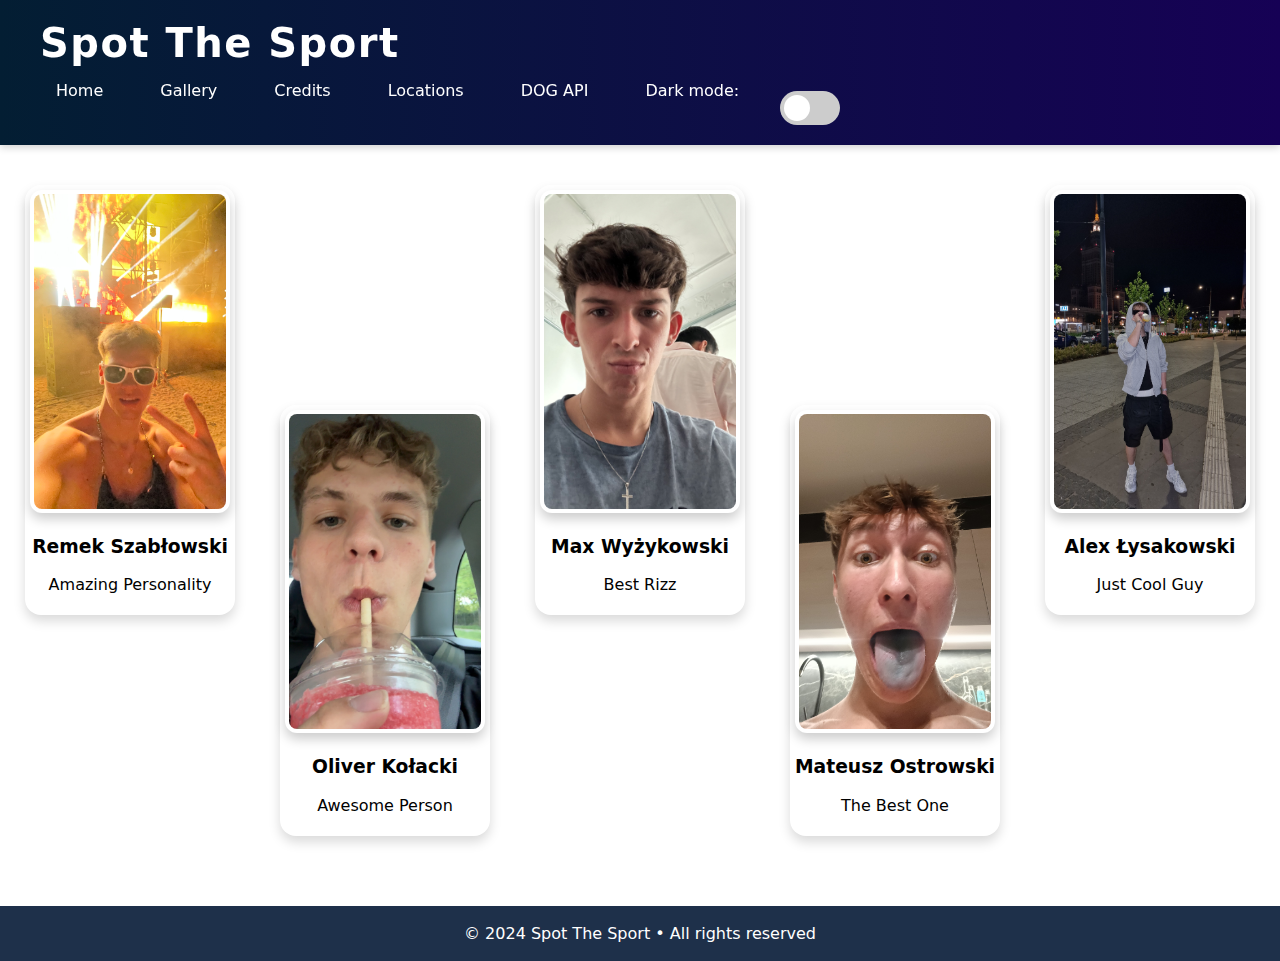
<file: credits.html>
<!DOCTYPE html>
<html lang="en">

<head>
    <meta charset="UTF-8">
    <meta name="viewport" content="width=device-width, initial-scale=1.0">
    <title>Credits</title>
    <link rel="stylesheet" href="style.css">
</head>

<body>
    <header class="welcome-header">
        <div class="container-header">
            <h1 class="title-main">Spot The Sport</h1>
            <nav class="nav-main">
                <ul class="nav-list">
                    <li class="nav-item"><a class="nav-link" href="index.html">Home</a></li>
                    <li class="nav-item"><a class="nav-link" href="gallery.html">Gallery</a></li>
                    <li class="nav-item"><a class="nav-link" href="credits.html">Credits</a></li>
                    <li class="nav-item"><a class="nav-link" href="locations.html">Locations</a></li>
                    <li class="nav-item"><a class="nav-link" href="dogs.html">DOG API</a></li>
                    <li class="nav-item"><a href="">Dark mode:</a></li>
                    <li class="nav-item"><label class="switch"><input type="checkbox" id="theme-toggle"><span
                                class="slider"></span></label></li>

                </ul>
            </nav>
        </div>
    </header>
    <main class="credits-main">
        <div class="credits-row">
            <div class="credits-container">
                <img src="images/Remek.jpg" alt="Remy">
                <h3>Remek Szabłowski</h3>
                <p>Amazing Personality</p>
            </div>
            <div class="credits-container">
                <img src="images/Max.jpg" alt="Max">
                <h3>Max Wyżykowski</h3>
                <p>Best Rizz</p>
            </div>
            <div class="credits-container">
                <img src="images/Alex.jpg" alt="Alex">
                <h3>Alex Łysakowski</h3>
                <p>Just Cool Guy</p>
            </div>
        </div>
        <div class="credits-row2">
            <div class="credits-container">
                <img src="images/Oli.png" alt="Oliver">
                <h3>Oliver Kołacki</h3>
                <p>Awesome Person</p>
            </div>
            <div class="credits-container">
                <img src="images/Ostry.jpg" alt="Sharpee">
                <h3>Mateusz Ostrowski</h3>
                <p>The Best One</p>
            </div>
        </div>
    </main>
    <footer class="footer-main">
        <p class="footer-text">© 2024 Spot The Sport • All rights reserved</p>
    </footer>
</body>
<script>
    const toggle = document.getElementById('theme-toggle');

    if (localStorage.getItem('dark-mode') === 'true') {
        document.body.classList.add('dark-mode');
        toggle.checked = true;
    }

    toggle.addEventListener('change', () => {
        document.body.classList.toggle('dark-mode');
        localStorage.setItem('dark-mode', document.body.classList.contains('dark-mode'));
    });
</script>

</html>
</file>
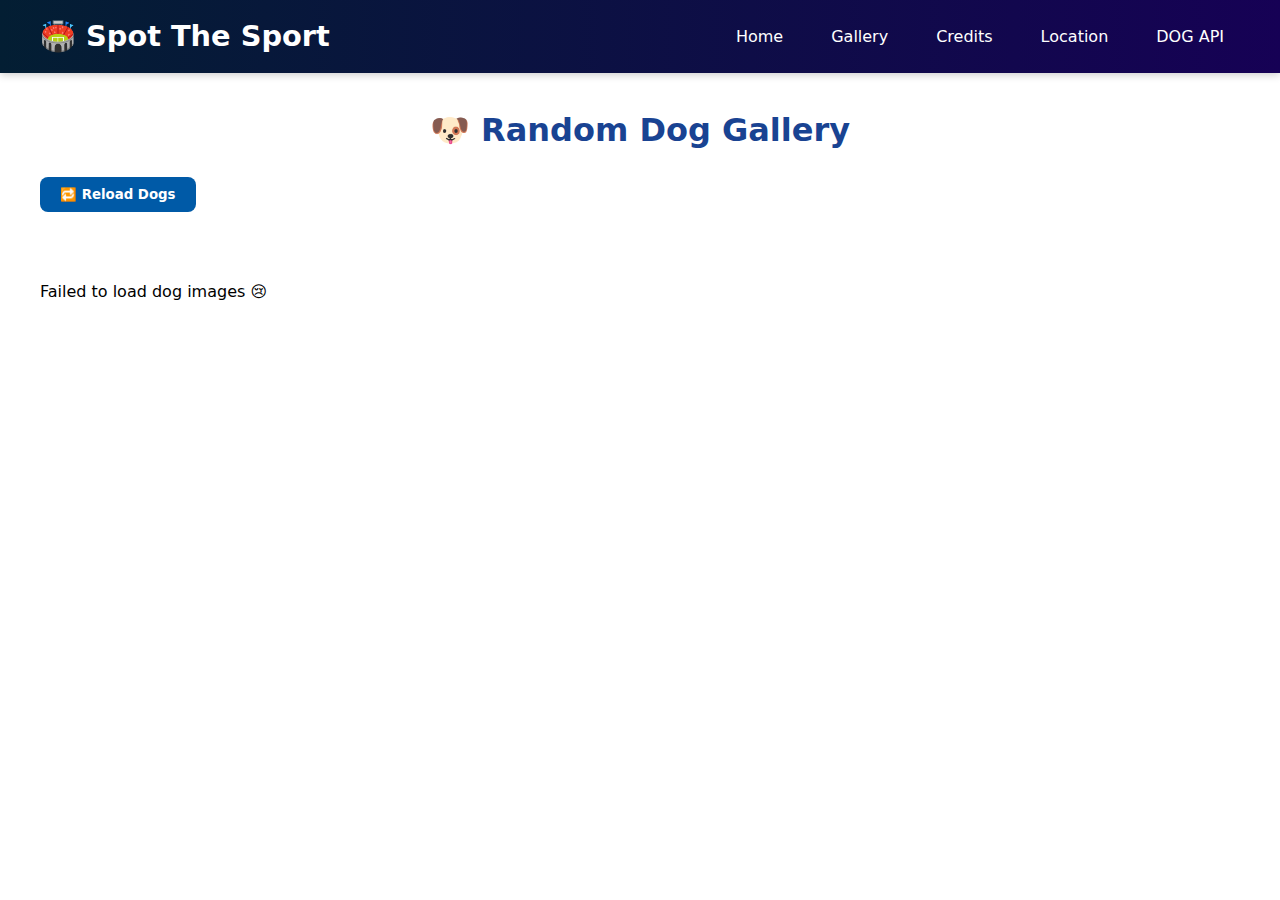
<file: dogs.html>
<!DOCTYPE html>
<html lang="en">
	<head>
		<meta charset="UTF-8" />
		<meta name="viewport" content="width=device-width, initial-scale=1.0" />
		<title>Dog gallery</title>
		<link rel="stylesheet" href="style.css" />
	</head>
	<body>
		<header>
			<div class="container">
				<h1>🏟️ Spot The Sport</h1>
				<nav>
					<ul>
						<li><a href="index.html">Home</a></li>
						<li><a href="gallery.html">Gallery</a></li>
						<li><a href="credits.html">Credits</a></li>
						<li><a href="locations.html">Location</a></li>
						<li><a href="dogs.html">DOG API</a></li>
					</ul>
				</nav>
			</div>
		</header>
		<main>
			<section class="dog-api">
				<div class="container">
					<h2>🐶 Random Dog Gallery</h2>
					<div class="button-row">
						<button id="reload-btn">🔁 Reload Dogs</button>
						<div id="loader">Loading dogs...</div>
					</div>
					<div class="gallery" id="dog-gallery"></div>
				</div>
			</section>
		</main>
		<script src="dogs.js"></script>
		<script>
			const toggle = document.getElementById('theme-toggle');

			if (localStorage.getItem('dark-mode') === 'true') {
				document.body.classList.add('dark-mode');
				toggle.checked = true;
			}

			toggle.addEventListener('change', () => {
				document.body.classList.toggle('dark-mode');
				localStorage.setItem(
					'dark-mode',
					document.body.classList.contains('dark-mode')
				);
			});
		</script>
	</body>
</html>
</file>
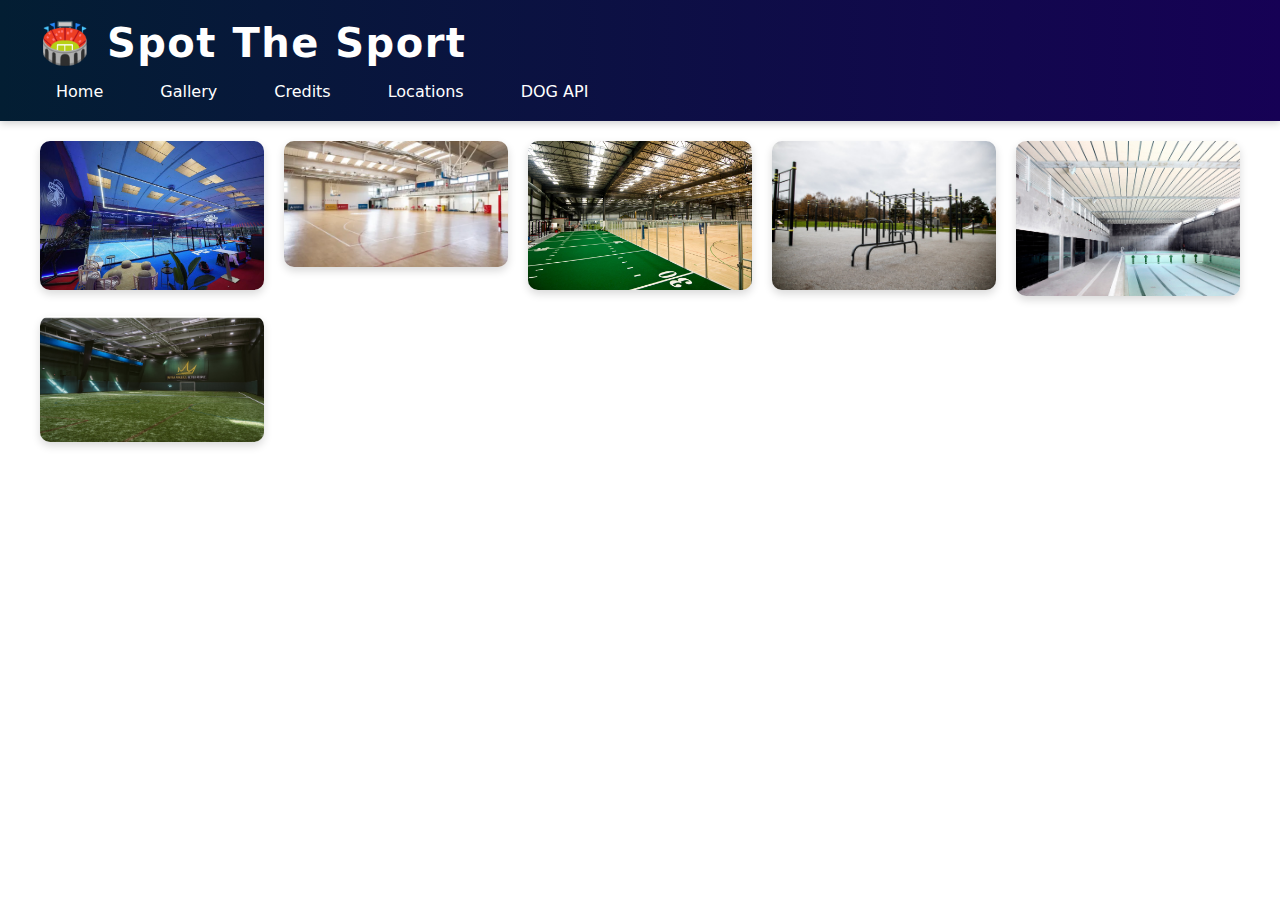
<file: gallery.html>
<!DOCTYPE html>
<html lang="en">
<head>
    <meta charset="UTF-8">
    <meta name="viewport" content="width=device-width, initial-scale=1.0">
    <title>Galeria</title>
    <link rel="stylesheet" href="style.css">
</head>
<body>
    <header class="welcome-header">
    <div class="container-header">
      <h1 class="title-main">🏟️ Spot The Sport</h1>
      <nav class="nav-main">
        <ul class="nav-list">
          <li class="nav-item"><a class="nav-link" href="index.html">Home</a></li>
          <li class="nav-item"><a class="nav-link" href="gallery.html">Gallery</a></li>
          <li class="nav-item"><a class="nav-link" href="credits.html">Credits</a></li>
          <li class="nav-item"><a class="nav-link" href="locations.html">Locations</a></li>
          <li class="nav-item"><a class="nav-link" href="dogs.html">DOG API</a></li>
        </ul>
      </nav>
    </div>
  </header>
    <section class="gallery">
        <img src="images/1.jpg" alt="1">
        <img src="images/2.jpg" alt="2">
        <img src="images/3.jpg" alt="3">
        <img src="images/4.jpg" alt="4">
        <img src="images/5.jpg" alt="5">
        <img src="images/6.jpg" alt="6">
    </section>
</body>
</html>
</file>
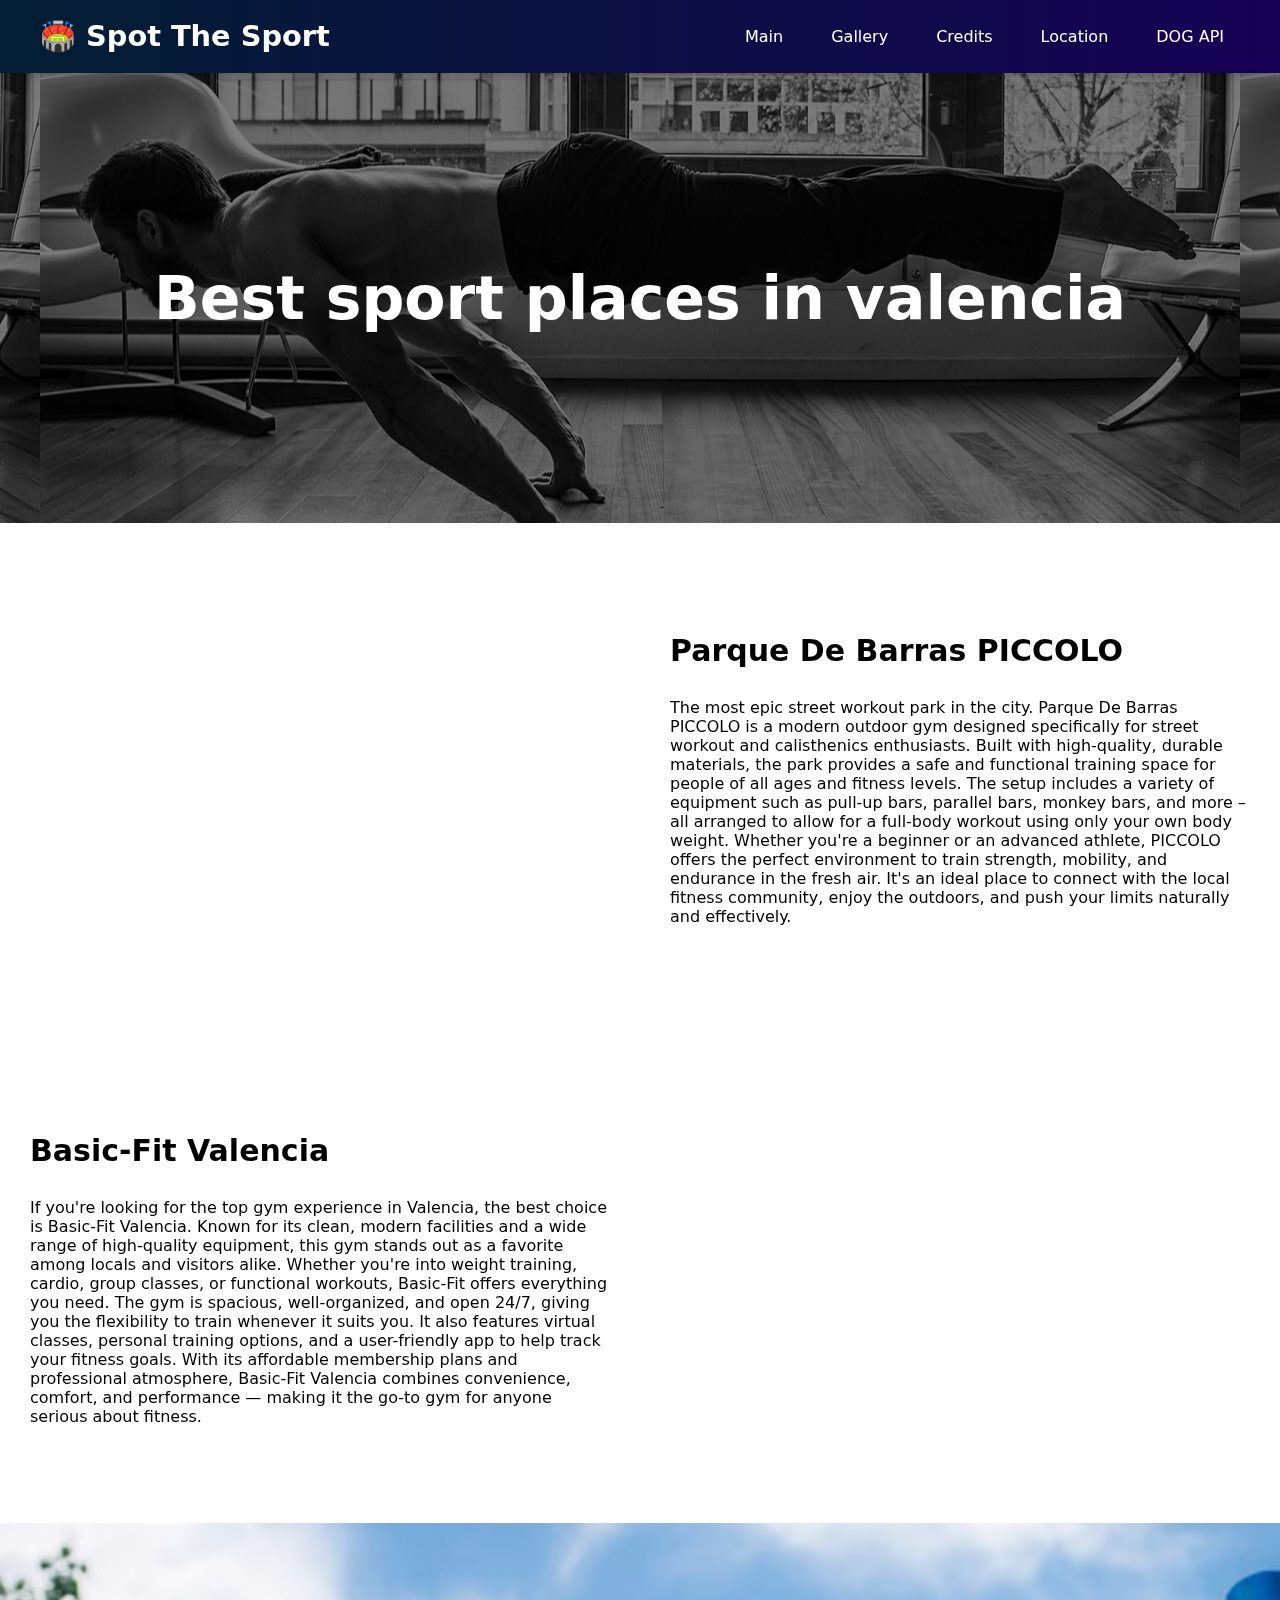
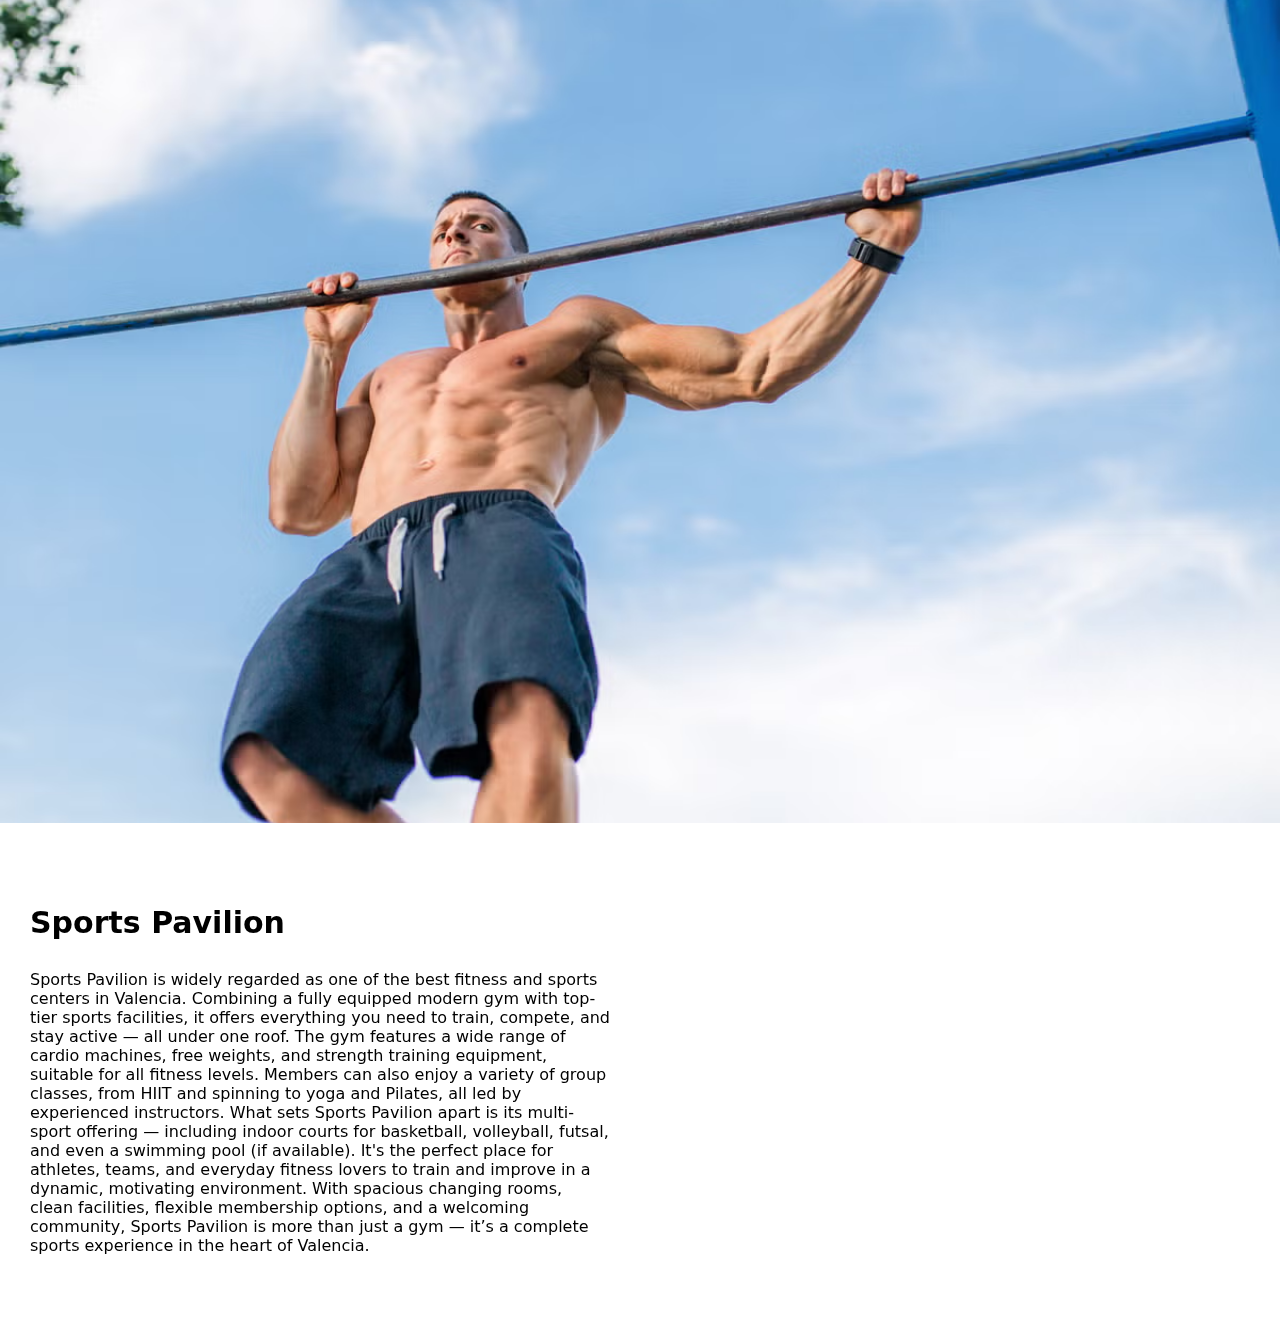
<file: locations.html>
<!DOCTYPE html>
<html lang="en">
	<head>
		<meta charset="UTF-8" />
		<meta name="viewport" content="width=device-width, initial-scale=1.0" />
		<title>Spot The Sport – Welcome Page</title>
		<link rel="stylesheet" href="style.css" />
		<link rel="stylesheet" href="index.css" />
	</head>

<body>
  <header>
    <div class="container">
      <h1>🏟️ Spot The Sport</h1>
      <nav>
        <ul>
          <li><a href="index.html">Main</a></li>
          <li><a href="gallery.html">Gallery</a></li>
          <li><a href="credits.html">Credits</a></li>
          <li><a href="locations.html">Location</a></li>
          <li><a href="#">DOG API</a></li>
        </ul>
      </nav>
    </div>
  </header>
  <div class="page-foto">
    <h1>Best sport places in valencia</h1>
  </div>
  <div class="img-text">
    <div class="left">
      <iframe class="map"
        src="https://www.google.com/maps/embed?pb=!1m18!1m12!1m3!1d769.8482746062601!2d-0.32721937137830787!3d39.48303741245536!2m3!1f0!2f0!3f0!3m2!1i1024!2i768!4f13.1!3m3!1m2!1s0xd6049361fe8cd7d%3A0x5f3093257513ef2c!2sParque%20De%20Barras%20PICCOLO!5e0!3m2!1spl!2ses!4v1753174422794!5m2!1spl!2ses"
        width="600" height="450" style="border:0;" allowfullscreen="" loading="lazy"
        referrerpolicy="no-referrer-when-downgrade"></iframe>
    </div>
    <div class="right">
      <div class="text">
        <h3>Parque De Barras PICCOLO</h3>
        <p>The most epic street workout park in the city. Parque De Barras PICCOLO is a modern outdoor gym designed
          specifically for street workout and calisthenics enthusiasts. Built with high-quality, durable materials, the
          park provides a safe and functional training space for people of all ages and fitness levels.

          The setup includes a variety of equipment such as pull-up bars, parallel bars, monkey bars, and more – all
          arranged to allow for a full-body workout using only your own body weight. Whether you're a beginner or an
          advanced athlete, PICCOLO offers the perfect environment to train strength, mobility, and endurance in the
          fresh air.

          It's an ideal place to connect with the local fitness community, enjoy the outdoors, and push your limits
          naturally and effectively.</p>
      </div>
    </div>
  </div>
  <div class="img-text">
    <div class="left">
      <div class="text">
        <h3>Basic-Fit Valencia</h3>
        <p>If you're looking for the top gym experience in Valencia, the best choice is Basic-Fit Valencia. Known for
          its clean, modern facilities and a wide range of high-quality equipment, this gym stands out as a favorite
          among locals and visitors alike.

          Whether you're into weight training, cardio, group classes, or functional workouts, Basic-Fit offers
          everything you need. The gym is spacious, well-organized, and open 24/7, giving you the flexibility to train
          whenever it suits you. It also features virtual classes, personal training options, and a user-friendly app to
          help track your fitness goals.

          With its affordable membership plans and professional atmosphere, Basic-Fit Valencia combines convenience,
          comfort, and performance — making it the go-to gym for anyone serious about fitness.</p>
      </div>
    </div>
    <div class="right">
      <iframe class="map"
        src="https://www.google.com/maps/embed?pb=!1m18!1m12!1m3!1d3080.116869619408!2d-0.36777879999999996!3d39.466688399999995!2m3!1f0!2f0!3f0!3m2!1i1024!2i768!4f13.1!3m3!1m2!1s0xd60492d06bd4cdd%3A0xd1ea59a22b93ccef!2sBasic-Fit!5e0!3m2!1spl!2ses!4v1753177186446!5m2!1spl!2ses"
        width="600" height="450" style="border:0;" allowfullscreen="" loading="lazy"
        referrerpolicy="no-referrer-when-downgrade"></iframe>
    </div>
  </div>
  <div class="img-full">
    <img src="images/outdoor-pull-ups-royalty-free-image-1681208481.avif" alt="">
  </div>
  <div class="img-text">
    <div class="left">
      <div class="text">
        <h3>Sports Pavilion</h3>
        <p>Sports Pavilion is widely regarded as one of the best fitness and sports centers in Valencia. Combining a fully equipped modern gym with top-tier sports facilities, it offers everything you need to train, compete, and stay active — all under one roof.

The gym features a wide range of cardio machines, free weights, and strength training equipment, suitable for all fitness levels. Members can also enjoy a variety of group classes, from HIIT and spinning to yoga and Pilates, all led by experienced instructors.

What sets Sports Pavilion apart is its multi-sport offering — including indoor courts for basketball, volleyball, futsal, and even a swimming pool (if available). It's the perfect place for athletes, teams, and everyday fitness lovers to train and improve in a dynamic, motivating environment.

With spacious changing rooms, clean facilities, flexible membership options, and a welcoming community, Sports Pavilion is more than just a gym — it’s a complete sports experience in the heart of Valencia.</p>
      </div>
    </div>
    <div class="right">
      <iframe src="https://www.google.com/maps/embed?pb=!1m18!1m12!1m3!1d3079.559744716272!2d-0.3459800870677721!3d39.4792736!2m3!1f0!2f0!3f0!3m2!1i1024!2i768!4f13.1!3m3!1m2!1s0xd604886a1df547d%3A0xec122a5e66744df4!2sSports%20Pavilion!5e0!3m2!1spl!2ses!4v1753178524589!5m2!1spl!2ses" width="600" height="450" style="border:0;" allowfullscreen="" loading="lazy" referrerpolicy="no-referrer-when-downgrade"></iframe>
    </div>
  </div>
</body>

</html>
</file>
<file: style.css>
* {
    font-family: system-ui, -apple-system, BlinkMacSystemFont, 'Segoe UI', Roboto, Oxygen, Ubuntu, Cantarell, 'Open Sans', 'Helvetica Neue', sans-serif;
}

.gallery {
    display: flex;
    flex-wrap: wrap;
    gap: 15px;
    justify-content: center;
    max-width: 1200px;
    margin-top: 20px;
    margin-left: 10%;
}

.gallery img {
    width: 100%;
    max-width: 300px;
    height: auto;
    border-radius: 10px;
    box-shadow: 0 4px 8px rgba(0, 0, 0, 0.15);
    transition: transform 0.3s ease, box-shadow 0.3s ease;
}

.gallery img:hover {
    transform: scale(1.05);
    box-shadow: 0 8px 16px rgba(0, 0, 0, 0.2);
}

body {
    margin: 0;
    padding: 0;
}

header {
    background: linear-gradient(to right, #031e33, #160155);
    box-shadow: 0 2px 8px rgba(0, 0, 0, 0.2);
    position: sticky;
    top: 0;
    z-index: 1000;
    padding: 0;
    margin: 0;
}

.container {
    max-width: 1200px;
    margin: 0 auto;
    padding: 0 2rem;
    display: flex;
    justify-content: space-between;
    align-items: center;
    flex-wrap: wrap;
}

h1 {
    font-size: 1.8rem;
    font-weight: bold;
    color: #fff;
}

nav ul {
    list-style: none;
    display: flex;
    gap: 1rem;
    padding: 0;
    margin: 0;
}

nav a {
    text-decoration: none;
    color: #ffffff;
    font-weight: 500;
    padding: 0.5rem 1rem;
    border-radius: 8px;
    transition: background 0.3s ease;
}

nav a:hover {
    background: rgba(255, 255, 255, 0.2);
}

@media (max-width: 768px) {
    .container {
        flex-direction: column;
        align-items: flex-start;
    }

    nav ul {
        flex-direction: column;
        width: 100%;
        gap: 0.5rem;
    }

    nav a {
        display: block;
        width: 100%;
    }
}

.body-main {
    margin: 0;
    font-family: 'Segoe UI', Arial, sans-serif;
    background: #f4f8fb;
    color: #24323f;
}

.welcome-header {
    background-color: #194392;
    color: #fff;
    padding: 20px 0;
}

.container-header {
    max-width: 1200px;
    margin: 0 auto;
    padding: 0 30px;
}

.title-main {
    margin: 0;
    font-size: 2.5rem;
    letter-spacing: 1.5px;
}

.nav-main {
    margin-top: 15px;
}

.nav-list {
    list-style: none;
    padding: 0;
    display: flex;
    gap: 25px;
}

/* dog-api styles */
.dog-api .container {
	flex-direction: column;
	align-items: stretch;
	padding-top: 0.5rem;
}

.button-row {
	display: flex;
	justify-content: space-between;
	align-items: center;
	flex-wrap: wrap;
	margin: 2px 0 10px;
	position: relative;
}

#reload-btn {
	padding: 10px 20px;
	background-color: #005aa7;
	color: white;
	border: none;
	border-radius: 8px;
	cursor: pointer;
	font-weight: bold;
	transition: background-color 0.3s ease;
	order: 2;
}

#reload-btn:hover {
	background-color: #00407a;
}

#loader {
	order: 3;
	width: 100%;
	text-align: left;
	font-size: 1rem;
	color: #333;
	opacity: 0;
	transition: opacity 0.3s ease;
	min-height: 1.5em;
}

#loader.visible {
	opacity: 1;
}

.gallery {
	display: grid;
	grid-template-columns: repeat(auto-fit, minmax(220px, 1fr));
	gap: 20px;
	width: 100%;
	max-width: 1200px;
	margin: 0 auto;
	padding: 20px 0;
	box-sizing: border-box;
}

.dog-card {
	background-color: #ffffff;
	border-radius: 12px;
	box-shadow: 0 4px 12px rgba(0, 0, 0, 0.1);
	overflow: hidden;
	text-align: center;
	padding: 15px;
	transform: translateY(20px);
	opacity: 0;
	animation: fadeInUp 0.5s ease forwards;
}

.dog-card:nth-child(n) {
	animation-delay: calc(var(--index) * 0.05s);
}

.dog-card img {
	width: 100%;
	height: 200px;
	object-fit: cover;
	border-radius: 10px;
	margin-bottom: 10px;
}

.dog-card p {
	font-size: 0.95rem;
	color: #555;
	margin: 0;
	padding: 0 5px;
}

@keyframes fadeInUp {
	to {
		opacity: 1;
		transform: translateY(0);
	}
}

.nav-link {
    text-decoration: none;
    color: #fff;
    font-weight: 500;
    transition: color 0.3s;
}

.nav-link:hover {
    color: #65dbb3;
}

.main-content {
    max-width: 900px;
    margin: 40px auto;
    padding: 30px;
    background: #fff;
    border-radius: 16px;
    box-shadow: 0 8px 24px 0 rgba(30, 54, 92, 0.1);
}

.welcome-section {
    text-align: center;
}

.welcome-title {
    font-size: 2rem;
    margin-bottom: 10px;
    color: #194392;
}

.welcome-text {
    font-size: 1.1rem;
    margin-bottom: 25px;
    color: #2e3a4c;
}

.welcome-features {
    list-style: none;
    padding: 0;
    margin-bottom: 30px;
}

.feature-item {
    font-size: 1.05rem;
    margin: 10px 0;
    color: #244b65;
}

.cta-button {
    display: inline-block;
    padding: 12px 32px;
    background: #65dbb3;
    color: #fff;
    border-radius: 30px;
    text-decoration: none;
    font-size: 1.15rem;
    font-weight: bold;
    box-shadow: 0 2px 8px rgba(101, 219, 179, 0.13);
    transition: background 0.2s, transform 0.2s;
}

.cta-button:hover {
    background: #43b68f;
    transform: scale(1.04);
}

.footer-main {
    text-align: center;
    padding: 18px 0;
    background: #1e304a;
    color: #fff;
    margin-top: 50px;
    font-size: 1rem;
}

.footer-text {
    margin: 0;
}

.welcome-text-extra {
    font-size: 1.1rem;
    margin-top: 20px;
    margin-bottom: 30px;
    color: #315877;
    line-height: 1.5;
}
  body.dark-mode {
    background-color: #15151b;
    color: #f1f1f1;
}
body.dark-mode .gallery img {
    box-shadow: 0 4px 8px rgba(207, 207, 207, 0.1);
}
.switch {
    position: relative;
    display: inline-block;
    width: 60px;
    height: 34px;
    margin-top: 10px;
}

.switch input {
    opacity: 0;
    width: 0;
    height: 0;
}

.slider {
    position: absolute;
    cursor: pointer;
    top: 0;
    left: 0px;
    right: 0px;
    bottom: 0px;
    background-color: #ccc;
    transition: 0.4s;
    border-radius: 34px;
}

.slider::before {
    position: absolute;
    content: "";
    height: 26px;
    width: 26px;
    left: 4px;
    bottom: 4px;
    background-color: white;
    transition: 0.4s;
    border-radius: 50%;
}

input:checked + .slider {
    background-color: #2196F3;
}

input:checked + .slider::before {
    transform: translateX(26px);
}

.credits-row {
    display: flex;
    justify-content: center;
    gap: 300px;
    flex-wrap: wrap;
}

.credits-row2 {
    display: flex;
    justify-content: center;
    gap: 300px;
    flex-wrap: wrap;
    margin-top: -250px;
}

.credits-main {
    display: flex;
    flex-direction: column;
    align-items: center;
    gap: 20px;
    padding: 20px;
}

.credits-main img {
    width: 15vw;
    height: 35vh;
    border-radius: 4px;
}

.credits-container {
    gap: 10px;
    box-shadow: 0 6px 12px rgba(0, 0, 0, 0.15);
    text-align: center;
    padding: 5px;
    margin-top: 20px;
    text-align: center;
    transition: 0.5s;
    border-radius: 16px;
}

.credits-container:hover {
    transition: 0.5s;
    transform: scale(1.05);
}

    #dogResult {
      display: flex;
      justify-content: center;
      align-items: center;
      margin: 32px 0;
    }
    #dogImage {
      max-width: 420px;
      width: 90vw;
      border-radius: 18px;
      border: 4px solid #194392;
      box-shadow: 0 8px 24px 0 rgba(30,54,92,0.13);
      background: #f5fcff;
      padding: 10px;
      transition: box-shadow 0.2s, transform 0.2s;
    }
    #dogImage:hover {
      box-shadow: 0 12px 36px 0 rgba(100, 200, 255, 0.23);
      transform: scale(1.03);
    }
    #errorMessage {
      color: #d32f2f;
      font-weight: bold;
      font-size: 1.1em;
      padding: 12px;
    }
    h2 {
      text-align: center;
      color: #194392;
      margin-top: 30px;
      font-size: 2rem;
    }

.credits-container img {
    width: 15vw;
    height: 35vh;
    border-radius: 12px;
    border: 4px solid transparent;
    box-shadow: 0 6px 12px rgba(0, 0, 0, 0.2);
    transition: transform 0.3s ease, box-shadow 0.3s ease;
}
.map {
  width: 100%;
  height: 100%;
}

.mainheaderlocations {
  color: black;
}

.img-text {
  display: flex;

}

.left {
  width: 50%;
  height: 500px;
  display: flex;
  align-items: center;
}

.right {
  width: 50%;
  height: 500px;
  display: flex;
  align-items: center;
}

.text {
  padding: 30px;
}
.text h3{
  font-size: 30px;
}

.page-foto {
  height: 50vh;
  background-image: url('images/Planche.jpg');
  background-position: center;
  position: relative;
  display: flex;
  justify-content: center;
  align-items: center;
}

.page-foto::before {
  content: "";
  background-color: rgba(0, 0, 0, 0.5);
  position: absolute;
  top: 0;
  width: 100%;
  height: 100%;
  z-index: 0;
}
.page-foto h1{
  text-align: center;
  z-index: 2;
  font-size: 60px;
}

.img-full{
  width: 100%;
  height: 100vh;
}
img{
  width: 100%;
  height: 100%;
  object-fit: cover;
}
.wsad{
  display: none;
}
</file>
<file: index.css>
.body-main {
  margin: 0;
  font-family: 'Segoe UI', Arial, sans-serif;
  background: #f4f8fb;
  color: #24323f;
}

.welcome-header {
  background-color: #194392;
  color: #fff;
  padding: 20px 0;
}

.container-header {
  max-width: 1200px;
  margin: 0 auto;
  padding: 0 30px;
}

.title-main {
  margin: 0;
  font-size: 2.5rem;
  letter-spacing: 1.5px;
}

.nav-main {
  margin-top: 15px;
}

.nav-list {
  list-style: none;
  padding: 0;
  display: flex;
  gap: 25px;
}

.nav-link {
  text-decoration: none;
  color: #fff;
  font-weight: 500;
  transition: color 0.3s;
}

.nav-link:hover {
  color: #65dbb3;
}

.main-content {
  max-width: 900px;
  margin: 40px auto;
  padding: 30px;
  background: #fff;
  border-radius: 16px;
  box-shadow: 0 8px 24px 0 rgba(30,54,92,0.1);
}

.welcome-section {
  text-align: center;
}

.welcome-title {
  font-size: 2rem;
  margin-bottom: 10px;
  color: #194392;
}

.welcome-text {
  font-size: 1.1rem;
  margin-bottom: 25px;
  color: #2e3a4c;
}

.welcome-features {
  list-style: none;
  padding: 0;
  margin-bottom: 30px;
}

.feature-item {
  font-size: 1.05rem;
  margin: 10px 0;
  color: #244b65;
}

.cta-button {
  display: inline-block;
  padding: 12px 32px;
  background: #65dbb3;
  color: #fff;
  border-radius: 30px;
  text-decoration: none;
  font-size: 1.15rem;
  font-weight: bold;
  box-shadow: 0 2px 8px rgba(101, 219, 179, 0.13);
  transition: background 0.2s, transform 0.2s;
}

.cta-button:hover {
  background: #43b68f;
  transform: scale(1.04);
}

.footer-main {
  text-align: center;
  padding: 18px 0;
  background: #1e304a;
  color: #fff;
  margin-top: 50px;
  font-size: 1rem;
  border-radius: 0 0 16px 16px;
}

.footer-text {
  margin: 0;
}

.welcome-text-extra {
  font-size: 1.1rem;
  margin-top: 20px;
  margin-bottom: 30px;
  color: #315877;
  line-height: 1.5;
}
</file>
